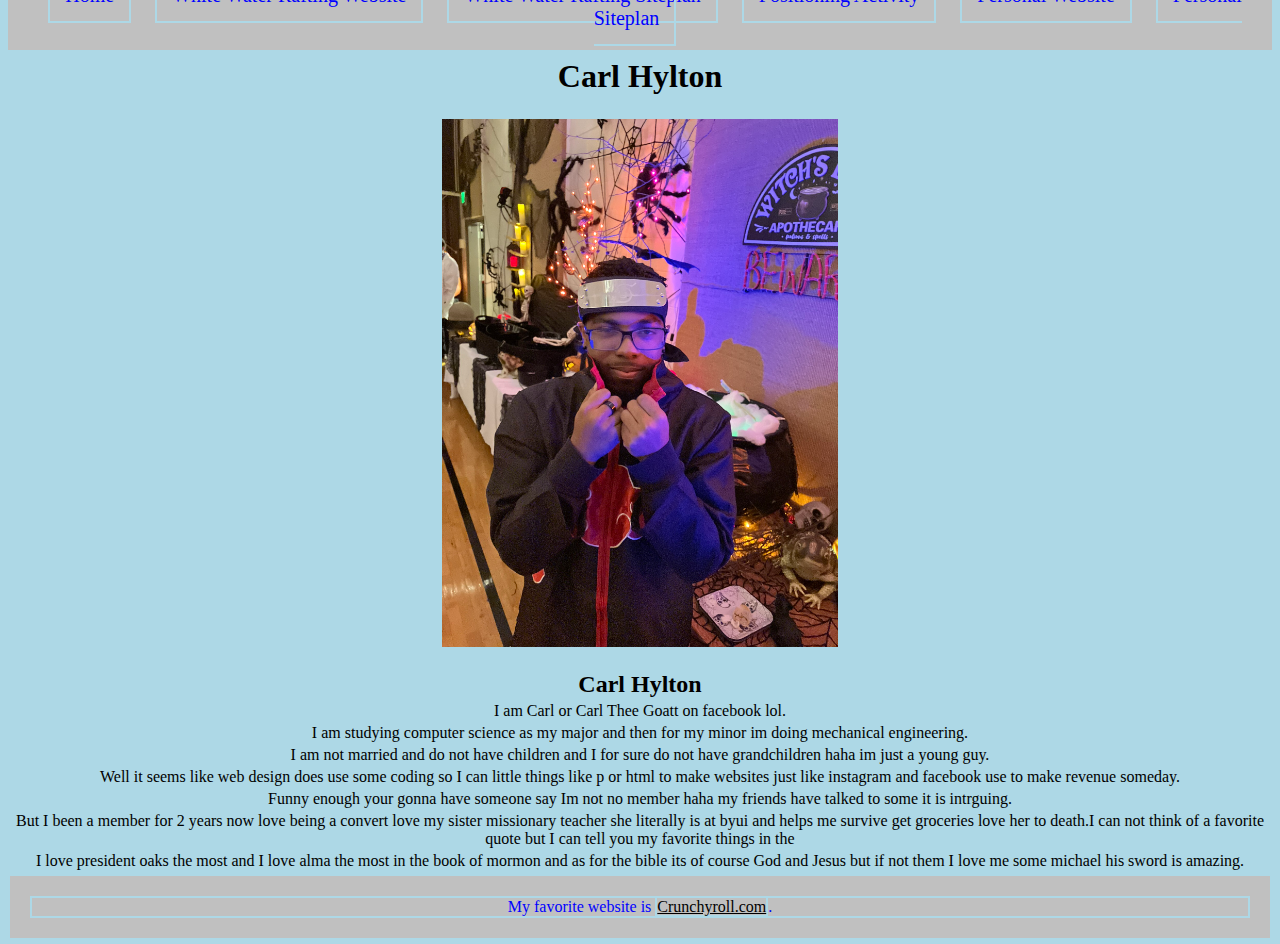
<file: index.html>
<!DOCTYPE html>
<html lang="en">
<head>
    <meta charset="UTF-8">
    <meta name="viewport" content="width=device-width, initial-scale=1.0">
    <title>WDD130 | Home</title>
        <link href="styles.css" rel="stylesheet">
</head>
    <body>
  
     <header id="primary">
        <nav>
            <a href="index.html">Home</a>
            <a href="wwr/index.html">White Water Rafting Website</a>
            <a href="wwr/site-plan-rafting.html">White Water Rafting Siteplan</a>
            <a href="positioning.html">Positioning Activity</a>
            <a href="https://www.google.com">Personal Website</a>
            <a href="#">Personal Siteplan</a>
        </nav>
        </header>
        <main>
            <h1 id="main-topic">Carl Hylton</h1>
        <img src="Itachi.jpg" alt="Image of me">   
            <h2>Carl Hylton</h2>   
         <p> I am Carl or Carl Thee Goatt on facebook lol.</p>
         <p>I am studying computer science as my major and then for my minor im doing mechanical engineering. </P>
        <p>I am not married and do not have children and I for sure do not have grandchildren haha im just a young guy.</p>
        <p>Well it seems like web design does use some coding so I can little things like p or html to make websites just like instagram and facebook use to make revenue someday.</p>
        <p>Funny enough your gonna have someone say Im not no member haha my friends have talked to some it is intrguing.</p>
        <p>But I been a member for 2 years now love being a convert love my sister missionary teacher she literally is at byui and helps me survive get groceries love her to death.I can not think of a favorite quote but I can tell you my favorite things in the 
        <p>I love president oaks the most and I love alma the most in the book of mormon and as for the bible its of course God and Jesus but if not them I love me some michael his sword is amazing.</p>
        <main>
        <footer>
            <p>My favorite website is <a href="https://crunchyroll.com">Crunchyroll.com</a>.</p>
    </body>
</html>
</file>
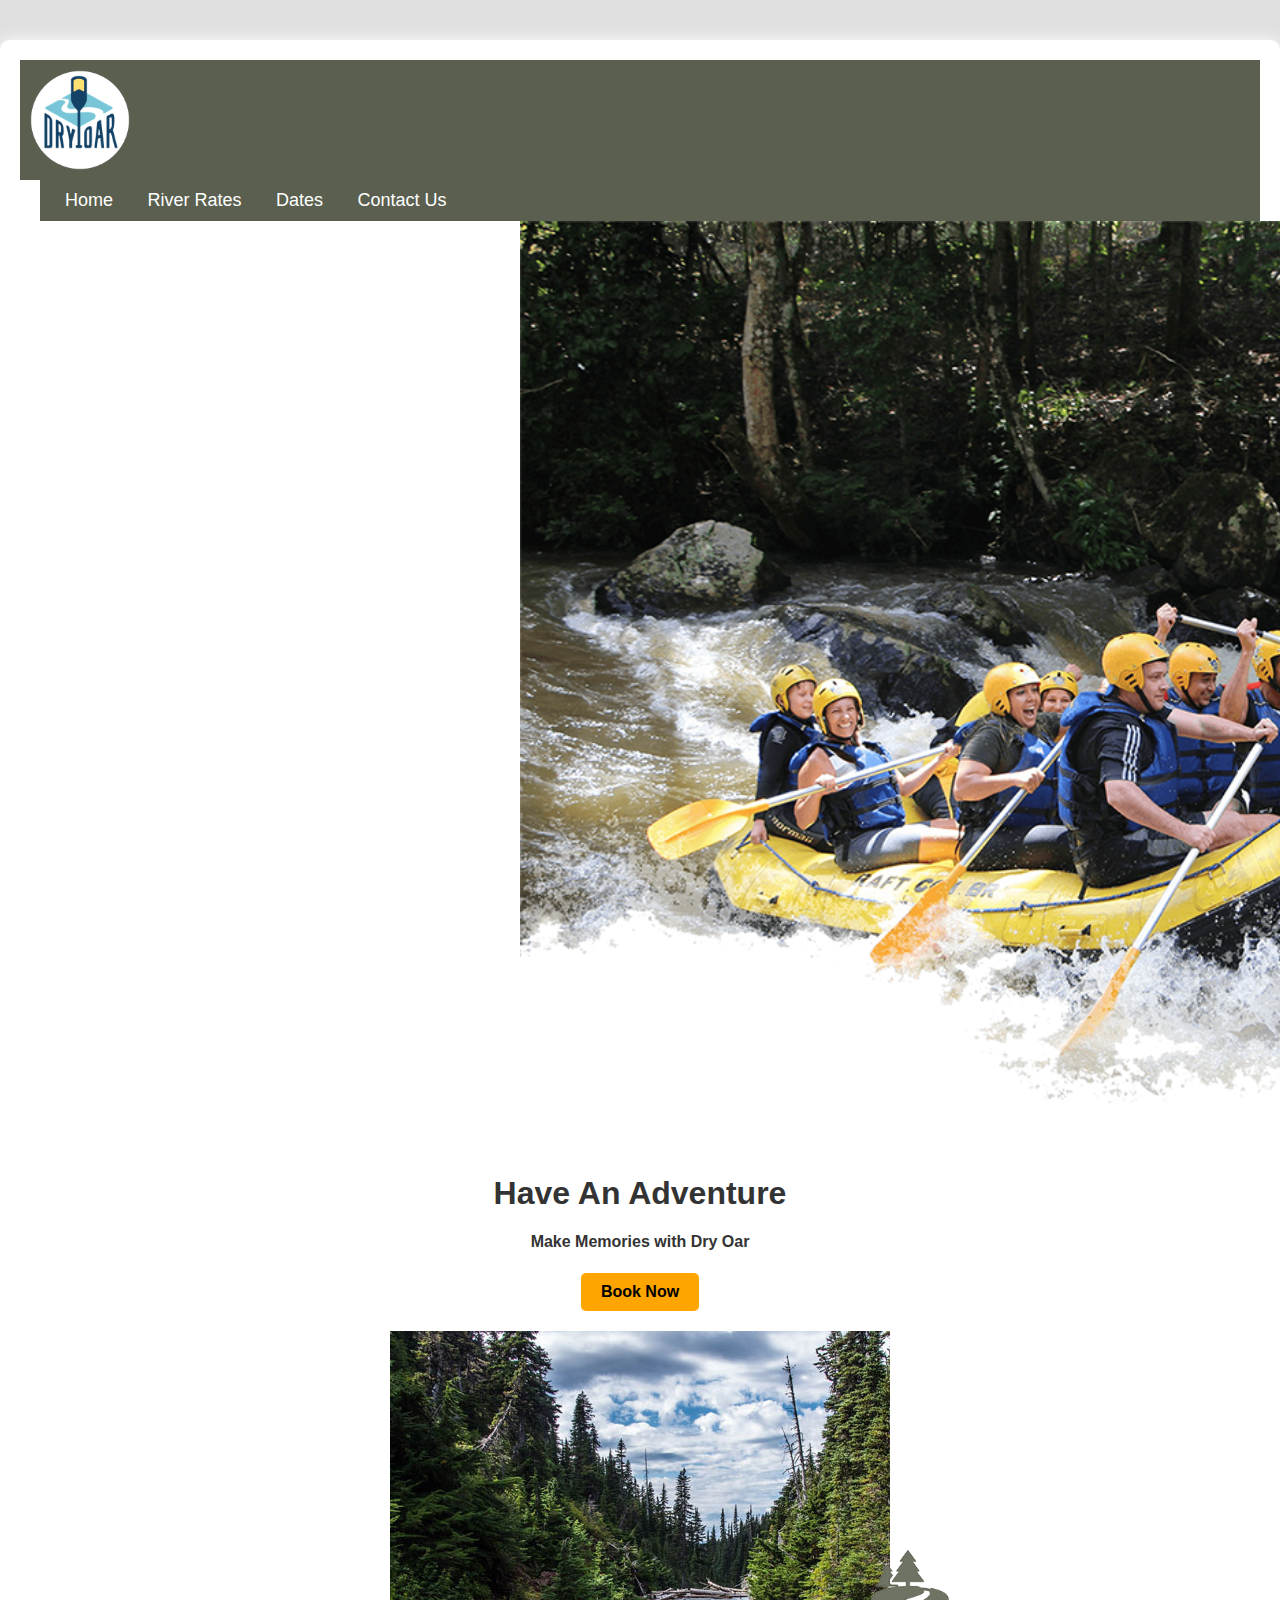
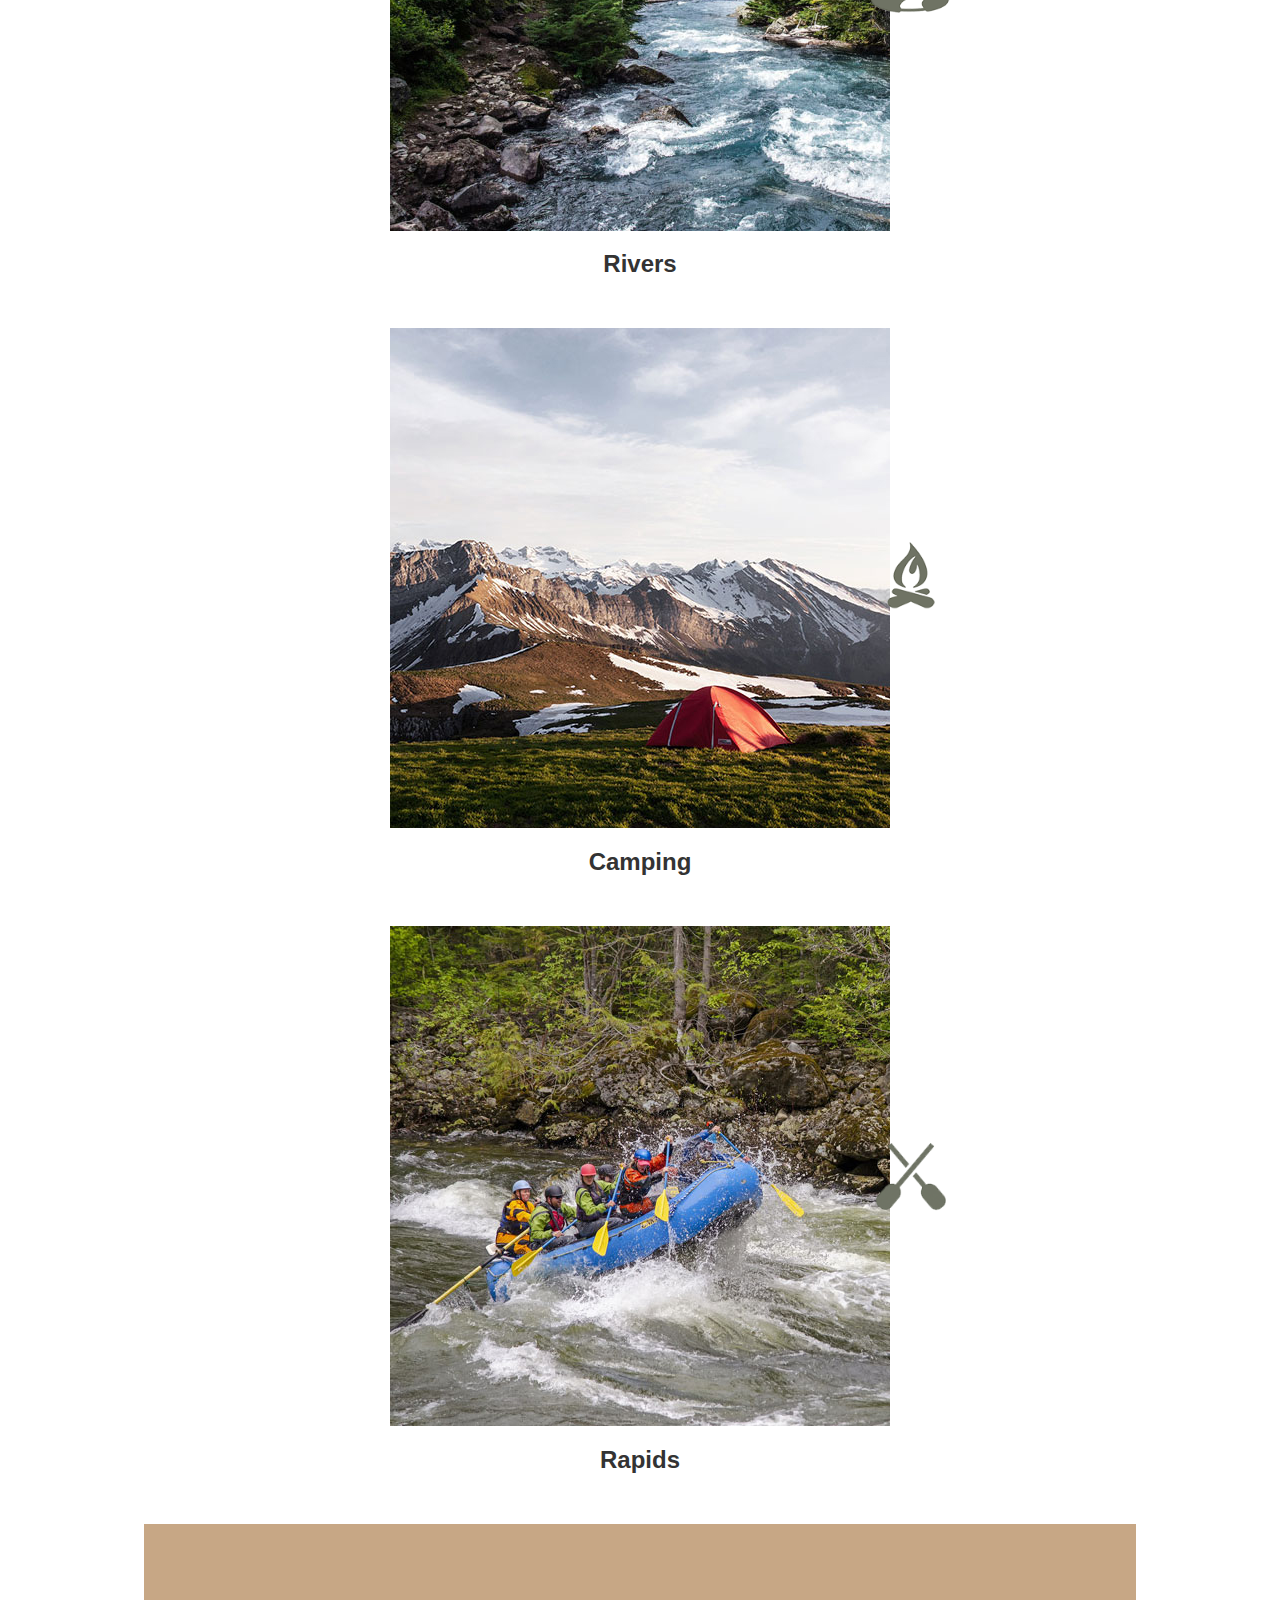
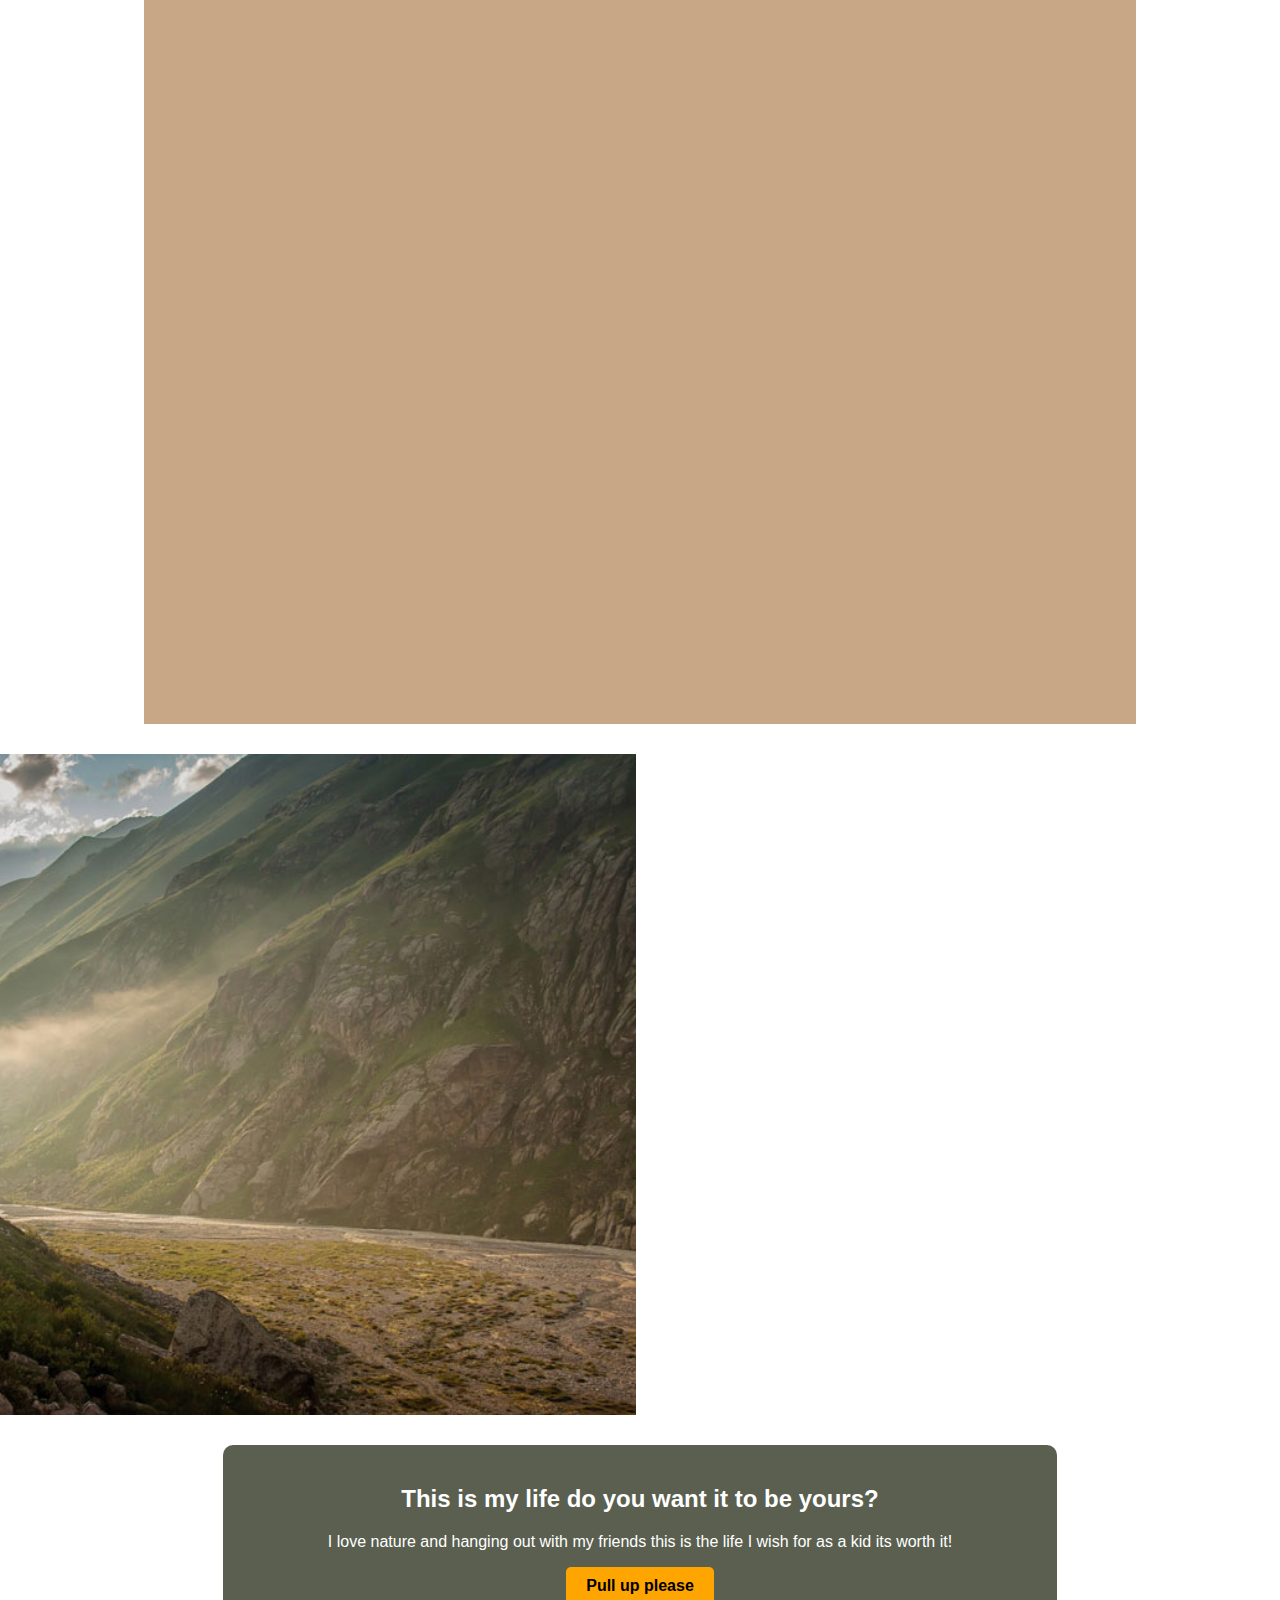
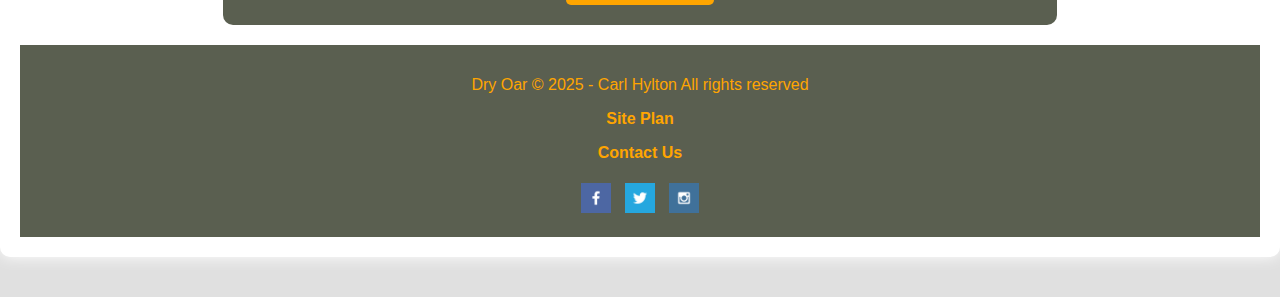
<file: wwr/index.html>
<!DOCTYPE html>
<html lang="en">
<head>
    <meta charset="UTF-8">
    <meta http-equiv="X-UA-Compatible" content="IE=edge">
    <meta name="viewport" content="width=device-width, initial-scale=1.0">
    <title>Whitewater Rafting Vacations | Dry Oar Boating | Home</title>
    <link href="styles.css" rel="stylesheet">

</head>
<body>
     <div id="content">
     </header>
        <a id="logo_link" href="index.html">
            <img class="logo" src="images/logo.png" alt="Dry Oar Logo">
        </a>
        <nav>
            <a href="index.html">Home</a>
            <a href="#">River Rates</a>
            <a href="site-plan-rafting.html">Dates</a>
            <a href="contactus.html">Contact Us</a>
        </nav>
    </header>
    <div id="hero">
        <div id="hero-box">
            <img id="hero-img" src="images/hero.png" alt="People enjoying white water rafting">
            <div id="book-now">
                <h1 class="home-title">Have An Adventure</h1>
                <h4>Make Memories with Dry Oar</h4>
                <div class="button-box">
                    <a class="book" href="contactus.html">Book Now</a>
                </div>
            </div>
            </div>
        </section>
    </div>
    <main class="home-grid">
        <section class="rivers-card">
            <div class="image-container">
                <img class="card-img" src="images/rivers.jpg" alt="river in forest calm water and graceful">
                <img class="icon section-icon" src="images/river_icon.png" alt="river icon">
            </div>
            <h2>Rivers</h2>
        </section>
        
        
        <section class="camping-card">
            <div class="image-container">
                <img class="card-img" src="images/camping.jpg" alt="tent in mountains">
                <img class="icon section-icon" src="images/fire_icon.png" alt="fire icon">
            </div>
            <h2>Camping</h2>
        </section>
    
        <section class="rapids-card">
            <div class="image-container">
                <img class="card-img" src="images/rapids.jpg" alt="rafting boat">
                 <img class="icon section-icon" src="images/oars.png" alt="oars icon">
            </div>
            <h2>Rapids</h2>
        </section>
        <div id="background"></div>
        <img class="mountains" src="images/mountains.jpg" alt="Misty mountains">
        <section class="msg">
            <h2>This is my life do you want it to be yours?</h2>
            <p>I love nature and hanging out with my friends this is the life I wish for as a kid its worth it!</p>
            <a class='join' href="rivers.html">Pull up please</a>
        </section>
    </main>
<footer>
    <p>Dry Oar &copy; 2025 - Carl Hylton All rights reserved</p>
    <p><a href="site-plan-rafting.html">Site Plan</a></p>
    <p><a href="contactus.html">Contact Us</a></p>
    <div class="social">
        <a href="https://facebook.com"target="_blank"> 
            <img src="images/facebook.png" alt="fb icon">
        </a>
        <a href="https://twitter.com"target="_blank">
            <img src="images/twitter.png" alt="twitter icon">
        </a>
        <a href="https://instagram.com"target="_blank">
            <img src="images/instagram.png" alt="instagram icon">
         </a>
        </div>
    </footer>
    </div>
</body>
</html>
</file>
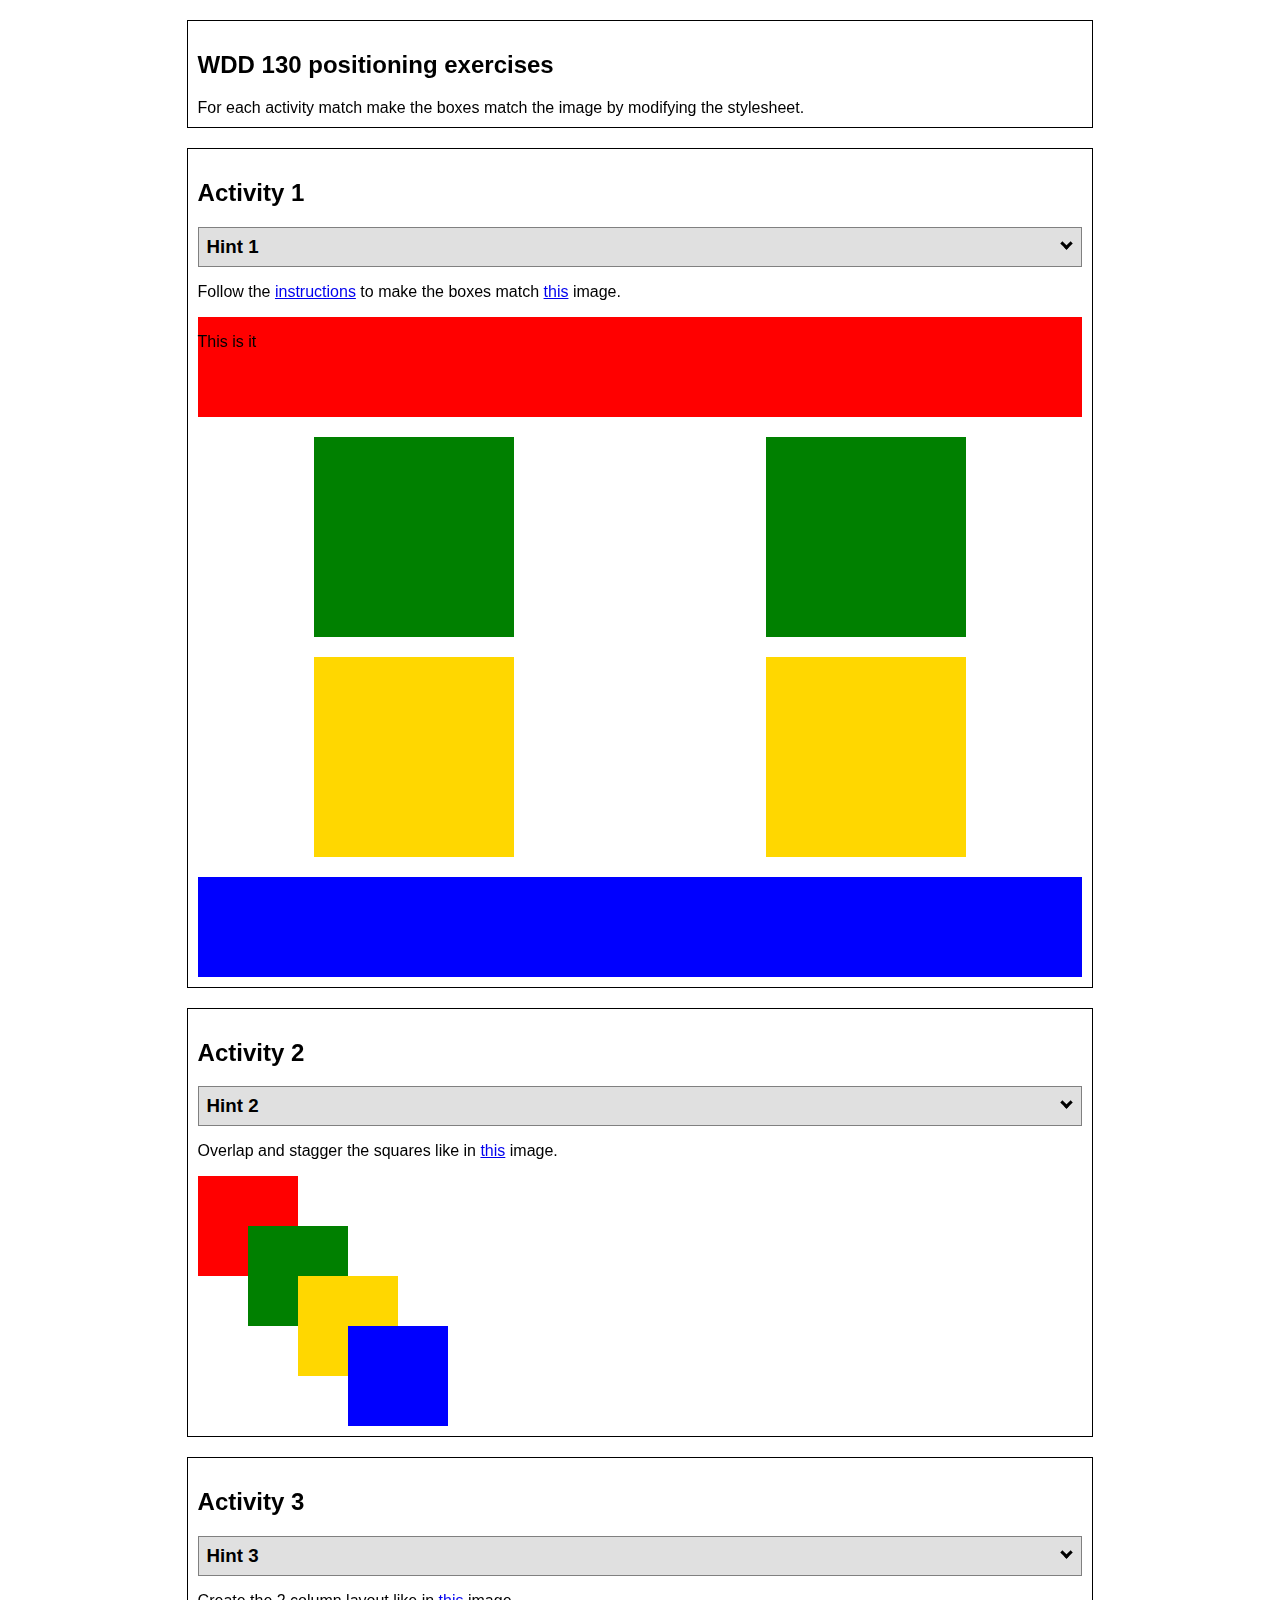
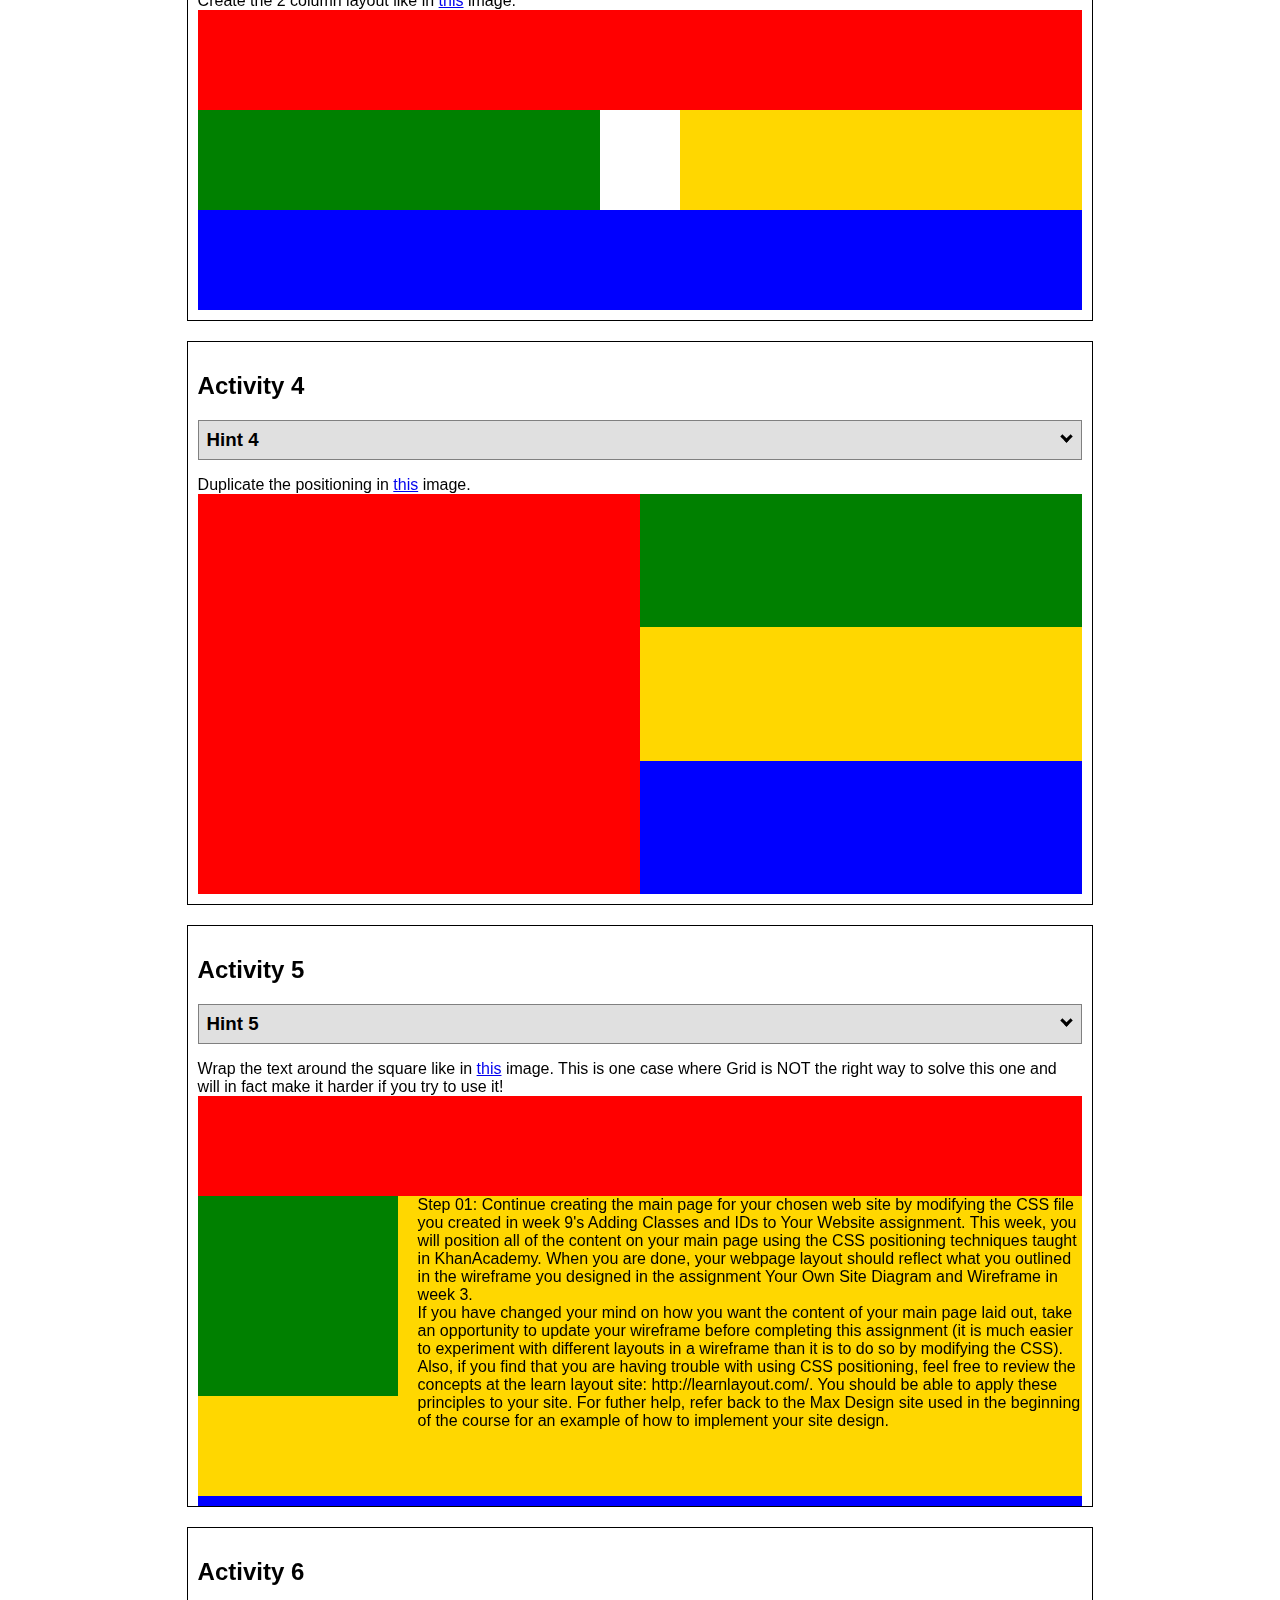
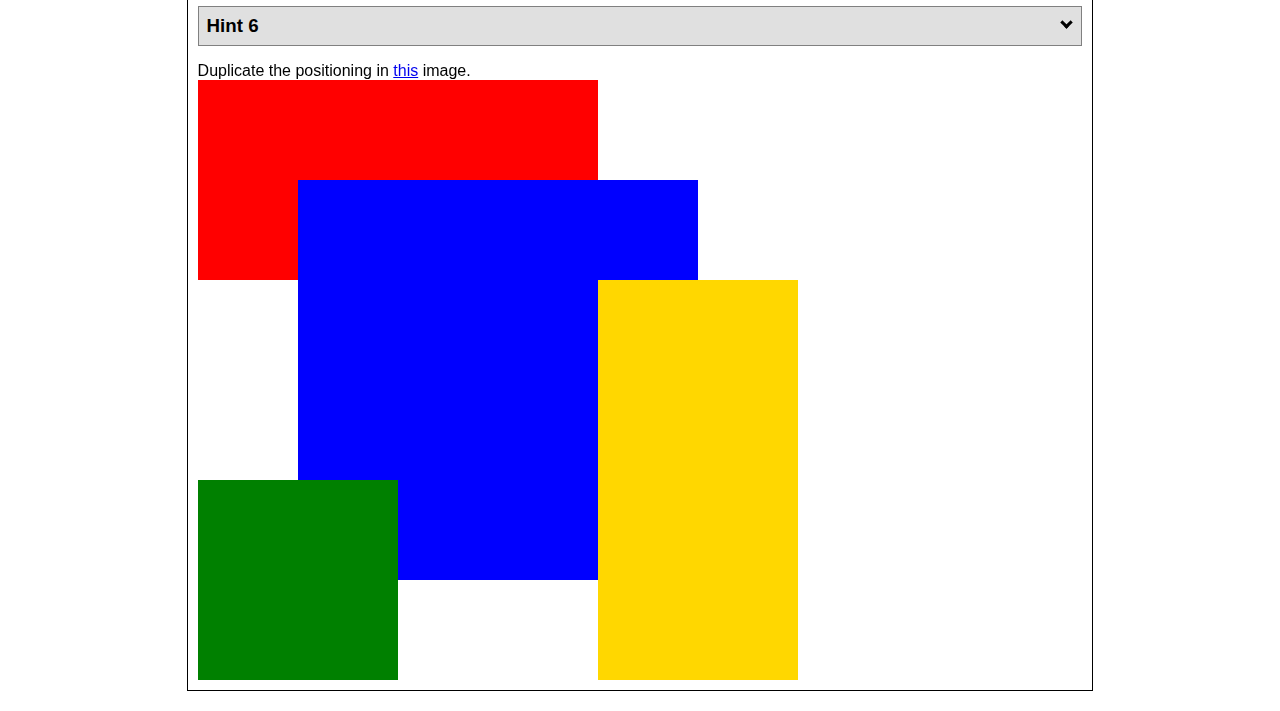
<file: positioning.html>
<!DOCTYPE html>
<html lang="en">
  <head>
    <!-- HTML - Name: positioning.html -->
    <title>Positioning Activity</title>
    <link rel="stylesheet" type="text/css" href="positionstyles.css" />
  </head>
  <body>
    <div class="activity">
      <h2>WDD 130 positioning exercises</h2>
      For each activity match make the boxes match the image by modifying the stylesheet.</div>
    <div class="activity">
      <h2>Activity 1</h2>
      <section class="hint"><input type="checkbox" ><i></i> <h3>Hint 1</h3><div><p>Check out the <a href="https://byui-wdd.github.io/wdd130/activities/w06-css-positioning.html" target="_blank">activity instructions</a> in Ilearn!</p></div></section>
      <p>Follow the <a href="https://byui-wdd.github.io/wdd130/activities/w06-css-positioning.html" target="_blank">instructions</a> to make the boxes match  <a href="https://byui-wdd.github.io/wdd130/images/example1.png" target="_blank">this</a> image.</p>
      <div class="content1" >
        <div class="red1" >
          <p>This is it</p>
        </div>
        <div class="green1" ></div>
        <div class="green1" ></div>
        <div class="yellow1"></div>
        <div class="yellow1"></div>
        <div class="blue1"></div>
      </div>
    </div>
    <div class="activity">
      <h2>Activity 2</h2>
      <section class="hint"><input type="checkbox" > <h3>Hint 2</h3><i></i><div>
      <ul>
      <li>grid-template-columns: 50px 50px 50px 50px 50px </li></ul></div></section>
      <p>Overlap and stagger the squares like in <a href="https://byui-wdd.github.io/wdd130/images/example2.png" target="_blank">this</a> image.</p>
      <div class="content2" >
        <div class="red2" ></div>
        <div class="green2" ></div>
        <div class="yellow2"></div>
        <div class="blue2"></div>
      </div>
    </div>
    <div class="activity">
      <h2>Activity 3</h2>
      <section class="hint"><input type="checkbox" > <h3>Hint 3</h3><i></i><div><p>This one is going to be best solved with CSS Grid. Remember to make the boxes the right width first...then start moving them around. </p><h4>Properties used:</h4><ul><li>display:grid;</li><li>grid-template-columns:</li><li>grid-column-gap:</li>
        <li>grid-column:</li>  </ul></div></section>
      Create the 2 column layout like in <a href="https://byui-wdd.github.io/wdd130/images/example3.png" target="_blank">this</a>  image.
      <div class="content3" >
        <div class="red3" ></div>
        <div class="green3" ></div>
        <div class="yellow3"></div>
        <div class="blue3"></div>
      </div>
    </div>
    <div class="activity">
      <h2>Activity 4</h2>
      <section class="hint"><input type="checkbox" > <h3>Hint 4</h3><i></i><div><p>For the others we have been primarily concerned with width. For this one you will need to adjust height as well. </p><h4>Properties used:</h4><ul><li>display:grid;</li><li>grid-template-columns:</li><li>grid-row:</li></ul></div></section>
      Duplicate the positioning in <a href="https://byui-wdd.github.io/wdd130/images/example4.png" target="_blank">this</a> image. 
      <div class="content4" >
        <div class="red4" ></div>
        <div class="green4" ></div>
        <div class="yellow4"></div>
        <div class="blue4"></div>
      </div>
    </div>

    <div class="activity">
      <h2>Activity 5</h2>
      <section class="hint"><input type="checkbox" > <h3>Hint 5</h3><i></i><div><p>Grid is <strong>not</strong> the right way to do this.  In fact there is only one way to really do that...and that is with float. Remember that we float the thing we want the text to wrap around.  Also remember to start by making all the shapes the right size and shape.</p><h4>Properties used:</h4><ul><li>float: left;</li></ul></div></section>
      Wrap the text around the square like in <a href="https://byui-wdd.github.io/wdd130/images/example5.png" target="_blank">this</a> image. This is one case where Grid is NOT the right way to solve this one and will in fact make it harder if you try to use it!
      <div class="content5" >
        <div class="red5" ></div>
        <div class="green5" ></div>
        <div class="yellow5">Step 01: Continue creating the main page for your chosen web site by modifying the CSS file you created in week 9's Adding Classes and IDs to Your Website assignment. This week, you will position all of the content on your main page using the CSS positioning techniques taught in KhanAcademy. When you are done, your webpage layout should reflect what you outlined in the wireframe you designed in the assignment Your Own Site Diagram and Wireframe in week 3. <br />
          If you have changed your mind on how you want the content of your main page laid out, take an opportunity to update your wireframe before completing this assignment (it is much easier to experiment with different layouts in a wireframe than it is to do so by modifying the CSS). Also, if you find that you are having trouble with using CSS positioning, feel free to review the concepts at the learn layout site: http://learnlayout.com/. You should be able to apply these principles to your site. For futher help, refer back to the Max Design site used in the beginning of the course for an example of how to implement your site design.</div>
        <div class="blue5"></div>
      </div>
    </div>
    <div class="activity">
      <h2>Activity 6</h2>
      <section class="hint"><input type="checkbox" > <h3>Hint 6</h3><i></i><div><p>This one is all about visualizing the grid behind the layout. If you are having a hard time doing that first: all the sizes are even multiples of 100, and second here is another example with the lines drawn: <a href="https://byui-wdd.github.io/wdd130/images/example6-hint.png" target="_blank">example 6 with lines</a>. For this one you will find it easiest if you use px for the column width. You can also use <kbd>z-index</kbd> to control the element layering.    </p><h4>Properties used:</h4><ul><li>display:grid;</li><li>grid-template-columns:</li><li>grid-column:</li><li>grid-row:</li><li><a href="https://www.w3schools.com/cssref/pr_pos_z-index.asp" target="_blank">z-index:</a></li></ul></div></section>
      Duplicate the positioning in <a href="https://byui-wdd.github.io/wdd130/images/example6.png" target="_blank">this</a> image.
      <div class="content6" >
        <div class="red6" ></div>
        <div class="green6" ></div>
        <div class="yellow6"></div>
        <div class="blue6"></div>
      </div>
    </div>
  </body>
</html>
</file>
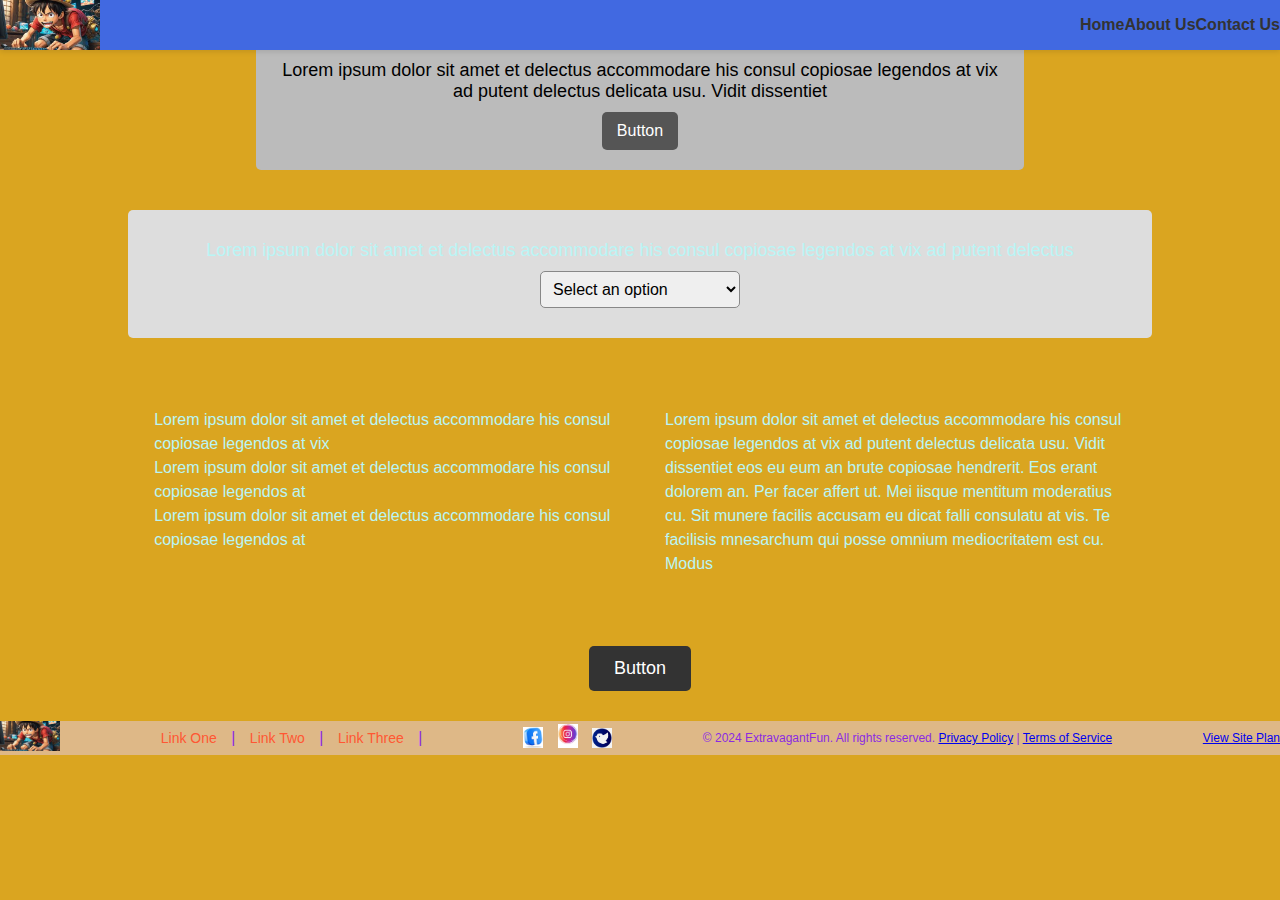
<file: personalsite/page3.html>
<!DOCTYPE html>
<html lang="en-us">

<head>
    <meta charset="utf-8">
    <meta name="viewport" content="width=device-width, initial-scale=1.0">
    <title>ExtravagantFun - Contact Us</title>
    <link rel="stylesheet" href="styles/styles.css"> 
</head>

<body class="page3">

    <header>
        <img src="images/Luffyfun.jpeg" alt="ExtravagantFun Logo" width="100">
        <nav>
            <ul>
                <li><a href="index.html">Home</a></li>
                <li><a href="page2.html">About Us</a></li>
                <li><a href="page3.html">Contact Us</a></li>
            </ul>
        </nav>
    </header>

    <main>

       
        <section class="contact-box">
            <p>Lorem ipsum dolor sit amet et delectus accommodare his consul copiosae legendos at vix ad putent delectus delicata usu. Vidit dissentiet</p>
            <button>Button</button>
        </section>

  
        <section class="form-section">
            <p>Lorem ipsum dolor sit amet et delectus accommodare his consul copiosae legendos at vix ad putent delectus</p>
            <select>
                <option>Select an option</option>
                <option>Option 1</option>
                <option>Option 2</option>
                <option>Option 3</option>
            </select>
        </section>

      
        <section class="text-columns">
            <div class="column">
                <p>Lorem ipsum dolor sit amet et delectus accommodare his consul copiosae legendos at vix</p>
                <p>Lorem ipsum dolor sit amet et delectus accommodare his consul copiosae legendos at</p>
                <p>Lorem ipsum dolor sit amet et delectus accommodare his consul copiosae legendos at</p>
            </div>
            <div class="column">
                <p>Lorem ipsum dolor sit amet et delectus accommodare his consul copiosae legendos at vix ad putent delectus delicata usu. Vidit dissentiet eos eu eum an brute copiosae hendrerit. Eos erant dolorem an. Per facer affert ut. Mei iisque mentitum moderatius cu. Sit munere facilis accusam eu dicat falli consulatu at vis. Te facilisis mnesarchum qui posse omnium mediocritatem est cu. Modus</p>
            </div>
        </section>

   
        <section class="bottom-button">
            <button>Button</button>
        </section>

    </main>

    <footer>
        <div class="footer-left">
            <img src="images/Luffyfun.jpeg" alt="ExtravagantFun Logo" width="80">
        </div>
        <div class="footer-center">
            <a href="#">Link One</a> | 
            <a href="#">Link Two</a> | 
            <a href="#">Link Three</a> | 
        </div>
        <div class="footer-right">
            <a href="https://facebook.com"><img src="images/Facebook.png" alt="Facebook" width="20"></a>
            <a href="https://instagram.com"><img src="images/Instagram.png" alt="Instagram" width="20"></a>
            <a href="https://twitter.com"><img src="images/Twitter.png .jpeg" alt="Twitter" width="20"></a>
        </div>
        <p>© 2024 ExtravagantFun. All rights reserved. <a href="#">Privacy Policy</a> | <a href="#">Terms of Service</a></p>
        <p><a href="site-plan.html">View Site Plan</a></p
</file>
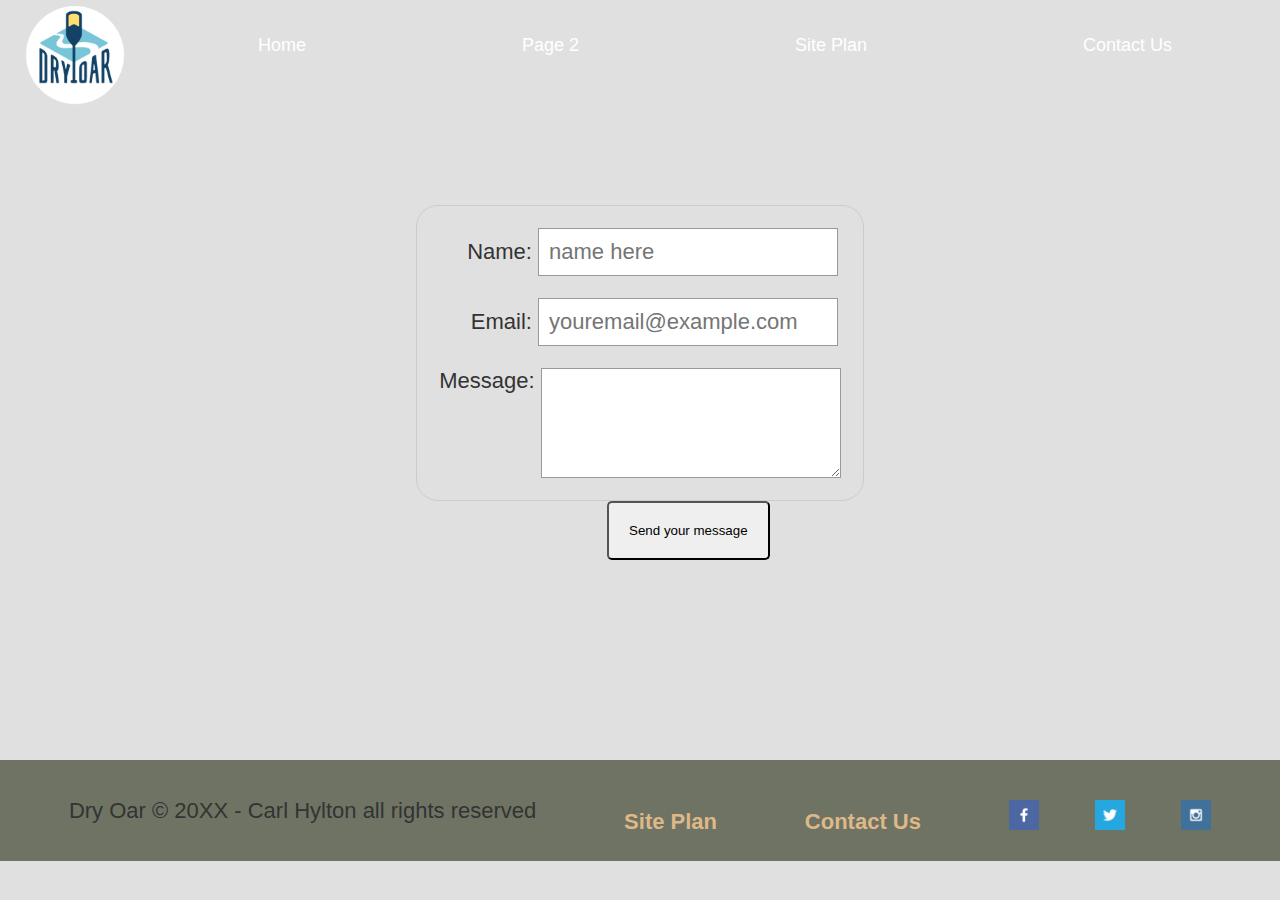
<file: wwr/contactus.html>
<!DOCTYPE html>
<html lang="en">
  <head>
    <meta charset="UTF-8" />
    <meta http-equiv="X-UA-Compatible" content="IE=edge" />
    <meta name="viewport" content="width=device-width, initial-scale=1.0" />
    <title>Whitewater Rafting Vacations | Dry Oar Boating | Home</title>
    <link rel="stylesheet" href="styles/styles.css" />
  </head>

  <body>
    <header>
      <a id="logo_link" href="index.html">
        <img class="logo" src="images/logo.png" alt="Dry Oar Logo" />
      </a>
      <nav>
        <a href="index.html">Home</a>
        <a href="page2.html">Page 2</a>
        <a href="site-plan-rafting.html">Site Plan</a>
        <a href="contactus.html">Contact Us</a>
      </nav>
    </header>
    <main>
    <form action="#" method="post">
            <p>
              <label for="name">Name:</label>
              <input type="text" id="name" name="user_name" placeholder="name here"/>
            </p>
            <p>
              <label for="mail">Email:</label>
              <input type="email" id="mail" name="user_email"  placeholder= "youremail@example.com" />
            </p>
            <p>
              <label for="msg">Message:</label>
              <textarea id="msg" name="user_message"></textarea>
            </p>
          </form>
          <p class="button">
            <button type="submit">Send your message</button>
          </p>
          
    <main>
    <footer>
      <p>Dry Oar © 20XX - Carl Hylton all rights reserved</p>
      <p><a href="site-plan-rafting.html">Site Plan</a></p>
      <p><a href="contactus.html">Contact Us</a></p>
      <div class="social">
        <a href="https://facebook.com" target="_blank">
          <img src="images/facebook.png" alt="fb icon" />
        </a>
        <a href="https://twitter.com" target="_blank">
          <img src="images/twitter.png" alt="twitter icon" />
        </a>
        <a href="https://instagram.com" target="_blank">
          <img src="images/instagram.png" alt="instagram icon" />
        </a>
      </div>
    </footer>
  </body>
</html>

<body class="contactus">
</file>
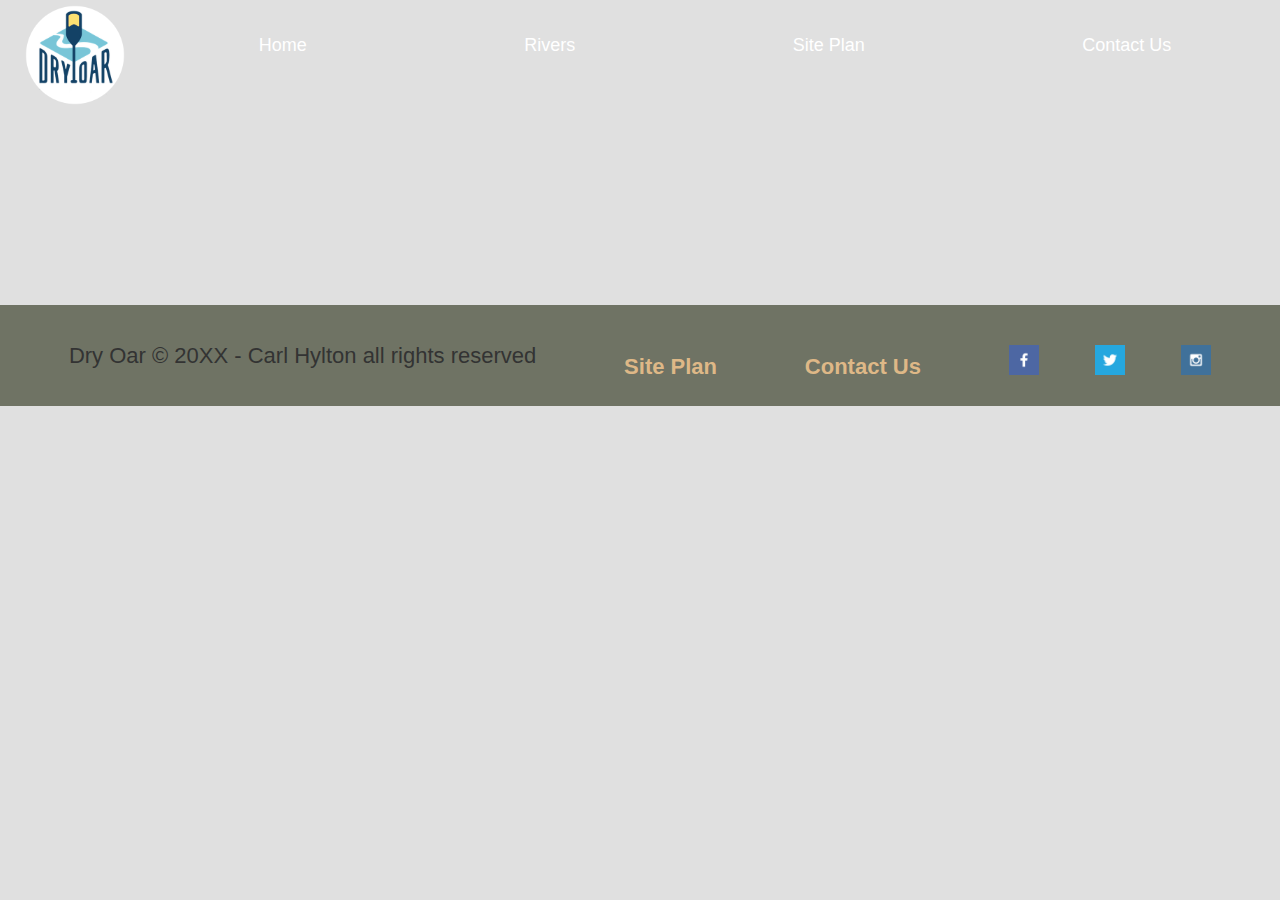
<file: wwr/page2.html>
<!DOCTYPE html>
<html lang="en">
  <head>
    <meta charset="UTF-8" />
    <meta http-equiv="X-UA-Compatible" content="IE=edge" />
    <meta name="viewport" content="width=device-width, initial-scale=1.0" />
    <title>Whitewater Rafting Vacations | Dry Oar Boating | Home</title>
    <link rel="stylesheet" href="styles/styles.css" />
  </head>

  <body>
    <header>
      <a id="logo_link" href="index.html">
        <img class="logo" src="images/logo.png" alt="Dry Oar Logo" />
      </a>
      <nav>
        <a href="index.html">Home</a>
        <a href="page2.html">Rivers</a>
        <a href="site-plan-rafting.html">Site Plan</a>
        <a href="contactus.html">Contact Us</a>
      </nav>
    </header>

    <footer>
        <p>Dry Oar © 20XX - Carl Hylton all rights reserved</p>
        <p><a href="site-plan-rafting.html">Site Plan</a></p>
        <p><a href="contactus.html">Contact Us</a></p>
        <div class="social">
          <a href="https://facebook.com" target="_blank">
            <img src="images/facebook.png" alt="fb icon" />
          </a>
          <a href="https://twitter.com" target="_blank">
            <img src="images/twitter.png" alt="twitter icon" />
          </a>
          <a href="https://instagram.com" target="_blank">
            <img src="images/instagram.png" alt="instagram icon" />
          </a>
        </div>
      </footer>
    </body>
  </html>
</file>
<file: styles.css>
* {
        border: 2px solid lightblue;
   margin: 0;
     padding: 0;
      box-sizing: border-box;
 }
      body {
        background-color: lightblue;
        font-family: Georgia, 'Times New Roman', Times, serif;
 
        display: flex;
        flex-direction: column;
        justify-content: center;
        align-items: center;
        height: 100vh;
        text-align: center;
}

nav, footer {
       background-color : silver;
        padding: 20px; 
        color : blue;
        text-align: center;
        width: 100%;
}
nav a {
        padding : 15px;
        font-size: 20px;
        text-decoration: none;
        color: blue;
        margin: 10px;
}
       nav a:hover {
        background-color: blue;
        color : green;
}
 h1 {
        text-align: center;
      }     
img {
         width: 400px;
      display : block;
        margin: 20px auto;
}
 main-topic {
    color: blue;
    text-align : center;
 }
footer a {
        color: black;
}
</file>
<file: wwr/styles.css>
body {
    font-family: Arial, sans-serif;
    background-color: #e0e0e0; 
    color: #333;
    margin: 0;
    padding: 0;
}


#content {
    max-width: 1600px;
    margin: 40px auto; 
    background-color: white; 
    padding: 20px;
    box-shadow: 0px 0px 15px white; 
    border-radius: 10px; 
}



header {
    background-color: #5a5f50;
    display: flex;
    align-items: center;
    justify-content: flex-start;
    padding: 10px 20px;
    width: 60%;
    margin: 0 auto;
    border-radius: 6px;
}

#header-container {
    display: flex;
    align-items: center;
    width: 100%;
}

#logo_link {
    background-color: #5a5f50;
    padding: 10px;
    display: flex;
    align-items: center;
}

.logo {
    display: block;
    width: 100px;
    height: auto;
}

nav {
    margin-left: 20px; 
    background-color: #5a5f50;
    text-align: left;
    padding: 10px;
}

nav a {
    color: white;
    text-decoration: none;
    font-size: 18px;
    margin: 0 15px;
}

nav a:hover {
    text-decoration: underline;
}


#hero {
    position: relative;
    text-align: center;
}

#hero-box {
    width: 100%;
    height: auto;
}

#hero-img {
    width: 2000%;
    max-width: 1400px;
    height: auto;
    display: block;
    margin-left: 500px; 
}


#hero-msg {
    text-align: center;
    margin-top: 20px;
}

.book {
    background-color: #FFA500;
    color: black;
    text-decoration: none;
    padding: 10px 20px;
    border-radius: 5px;
    display: inline-block;
    font-weight: bold;
}

.book:hover {
    background-color: #FF8C00;
    color: black;
}


.home-grid {
    display: flex;
    flex-direction: column;
    align-items: center;
    gap: 30px;
    margin: 20px auto;
    width: 80%;
}

.rivers-card, .camping-card, .rapids-card {
    text-align: center;
    position: relative;
    max-width: 600px;
    margin: auto;
}


.image-container {
    position: relative;
    display: flex;
    align-items: center;
    justify-content: center;
}

.icon {
    position: absolute;
    right: -60px; 
    top: 50%;
    transform: translateY(-50%);
    width: 80px; 
}


#background {
    height: 800px;
    background-color: #c7a785;
    width: 100%;
}


.msg {
    text-align: center;
    background-color: #5a5f50;
    color: white;
    padding: 20px;
    width: 80%;
    margin: 0 auto;
    border-radius: 10px;
}

.msg h2, .msg p {
    color: white;
}


.join {
    background-color: #FFA500;
    color: black;
    text-decoration: none;
    padding: 10px 20px;
    border-radius: 5px;
    display: inline-block;
    font-weight: bold;
}

.join:hover {
    background-color: #FF8C00;
}


footer {
    background-color: #5a5f50;
    color: orange;
    text-align: center;
    padding: 15px;
    margin-top: 0;
}

footer a {
    color: #FFA500;
    text-decoration: none;
    font-weight: bold;
}

footer a:hover {
    text-decoration: underline;
    color: #FF8C00;
}

.social {
    margin-top: 10px;
}

.social img {
    width: 30px;
    margin: 5px;
}

.mountains {
    width: 100%;
    max-width: 1000px;
    height: auto;
    display: block;
    position: relative;
    left: -500px; 
}
</file>
<file: positionstyles.css>
/* CSS - Name: "positionstyles.css" */
/* Activity 1 styles */
.content1 {
  /* This is the parent of the activity 1 boxes. */
  display: grid;
  grid-template-columns : 1fr 1fr;
  
  justify-items: center; 
  align-items: center;
  gap: 20px;
  
}
.red1 { 
  width: 100%; 
  height: 100px; 
  background-color: red; 
  grid-column: 1/3;
} 
.green1 {
  width: 200px; 
  height: 200px; 
  background-color: green; 

} 
.yellow1 {
  width: 200px; 
  height: 200px; 
  background-color: gold; 
} 
.blue1 {
  width: 100%; 
  height: 100px; 
  background-color: blue; 
  grid-column : 1/3;
} 
/* Activity 2 styles */ 
.content2 {
  /* This is the parent of the activity 2 boxes. */
  display : grid;
  grid-template-columns: repeat(5, 50px);
}
.red2 {
  width: 100px; 
  height: 100px; 
  background-color: red; 
  grid-column: 1/3;
  grid-row: 1/3;
} 
.green2 { 
  width: 100px; 
  height: 100px; 
  background-color: green; 
  grid-column : 2/4;
  grid-row: 2/4;
} 
.yellow2 {
  width: 100px; 
  height: 100px; 
  background-color: gold; 
  grid-column: 3/5; 
  grid-row: 3/5; 
} 
.blue2 {
  width: 100px; 
  height: 100px; 
  background-color: blue; 
  grid-column: 4/6;
  grid-row: 4/6; 
} 
/* Activity 3 styles */ 
.content3 {
  /* This is the parent of the activity 3 boxes. */
  display: grid;
  grid-template-columns: 1fr 1fr;
  column-gap: 80px; 

}
.red3 {
  width: 100%; 
  height: 100px; 
  background-color: red; 
  grid-column: 1/3;
} 
.green3 {
  width: 100%; 
  height: 100px; 
  background-color: green;
} 
.yellow3 {
  width: 100%; 
  height: 100px; 
  background-color: gold; 
} 
.blue3 {
  width: 100%;
  height: 100px; 
  background-color: blue; 
  grid-column: 1/3;
} 


/* Activity 4 styles */ 
.content4 {
  /* This is the parent of the activity 4 boxes. */
  height: 400px;
  display : grid; 
  grid-template-columns: 1fr 1fr;
}
.red4 {
  width: 100%; 
  height: 100%; 
  background-color: red; 
  grid-row : 1/4;
  grid-column : 1/2;
}
.green4 {
  width: 100%; 
  height: 100%; 
  background-color: green; 

} 
.yellow4 {
  width: 100%; 
  height: 100%; 
  background-color: gold; } 
.blue4 {
  width: 100%; 
  height: 100%; 
  background-color: blue; 
}

/* Activity 5 styles */ 
.content5 {
  /* This is the parent of the activity 5 boxes. */
  height: 400px;
}
.red5 { 
  width: 100%; 
  height: 100px; 
  background-color: red; 
} 
.green5 { 
  width: 200px; 
  height: 200px; 
  background-color: green; 
  float : left;
  margin : 0 20px 20px 0;
} 
.yellow5 {
  width: 100%; 
  height: 300px; 
  background-color: gold; 

} 
.blue5 {
  width: 100%; 
  height: 100px; 
  background-color: blue; 
} 
/* Activity 6 styles */ 
.content6 {
  /* This is the parent of the activity 6 boxes. */

     display: grid;
grid-template-columns: repeat(6, 100px); 
}
.red6 {
  width: 400px; 
  height: 200px; 
  background-color: red; 
  grid-column: 1/5;
  grid-row: 1/3;
  z-index: -1;
} 
.green6 {
  width: 200px; 
  height: 200px; 
  background-color: green; 
  grid-column: 1/3;
  grid-row: 5/7;
} 
.yellow6 {
  width: 200px; 
  height: 400px; 
  background-color: gold; 
  grid-column: 5/7;
  grid-row: 3/7;
} 
.blue6 {
  width: 400px; 
  height: 400px; 
  background-color: blue;
  grid-column: 2/6;
  grid-row: 2/6;
  z-index: -1;
} 


/* Do not make any changes below here */
.activity {
  width: 70%; 
  margin: 20px auto; 
  font-family: Arial, sans-serif; 
  border: 1px solid black; 
  padding: 10px; 
  clear:both; 
  overflow: auto;
} 

.hint {
  border: 1px solid grey;
  background: #e0e0e0;
  padding: .5em;
  position: relative;
  margin: 1em 0;
}
.hint h3 {
  margin: 0;
}
.hint:hover {
  background: #d0d0d0;
}
.hint > div {
  display: none;
}

.hint input[type=checkbox] {
  position: absolute;
  width: 100%;
  height: 100%;
  opacity: 0;
  z-index: 1;
  cursor: pointer;
}

.hint input[type=checkbox]:checked ~ div {
  display: block;
}

.hint i {
  position: absolute;
  transform: translate(-6px, 0);
  margin-top: 16px;
  right: 10px;
  top: -3px;
}
.hint i:before, .hint i:after {
  content: "";
  position: absolute;
  background-color: black;
  width: 3px;
  height: 9px;
}
.hint i:before {
  transform: translate(2px, 0) rotate(45deg);
}
.hint i:after {
  transform: translate(-2px, 0) rotate(-45deg);
}

.hint input[type=checkbox]:checked ~ i:before {
  transform: translate(-2px, 0) rotate(45deg);
}
.hint input[type=checkbox]:checked ~ i:after {
  transform: translate(2px, 0) rotate(-45deg);
}
.hint a {
  position: relative;
  z-index: 1;
}
/* Activity 7 styles */
.content7 {
/* This is the parent of the activity 6 boxes. */
display: grid;
grid-template-columns: 1fr 2fr 1fr;
}
.title {
width: 100%;
text-align: center;
grid-column: 1/4;
grid-row: 1/2;
}
.image {
width: 100%;
grid-column: 2/4;
grid-row: 3/5;
}
.background{
width: 100%;
height: 300px;
background-color: #2596be;
grid-column: 1/3;
grid-row: 2/4;
 z-index: -1;

}
.para {
padding: 20px;
width: 90%;
margin: 0 auto;
grid-column: 1/4;
grid-row: 5/6;
}
</file>
<file: personalsite/styles/styles.css>
* {
  margin: 0;
  padding: 0;
  box-sizing: border-box;
  font-family: Arial, sans-serif;
}
body {
  margin: 0;
  padding: 0;
  background-color: goldenrod;
  color: rgb(185, 245, 245);
  text-align: center;
}

header {
  position: absolute; /* Pins it to the top of the page */
  top: 0;
  left: 0;
  right: 0;
  margin: 0;
  padding: 0 50px 15px 50px;
  background-color: royalblue;
  display: flex;
  justify-content: space-between;
  align-items: center;
  box-shadow: 0 2px 5px rgba(0, 0, 0, 0.1);
  z-index: 999; /* ensures it stays on top of everything */
}


nav ul {
  list-style: none;
  display: flex;
}

nav ul li {
  margin: 0 20px;
}

nav ul li a {
  text-decoration: none;
  color: #333;
  font-weight: bold;
}

nav ul li a:hover {
  color: #ff5733;
}

.hero {
  background-color: #e0e0e0;
  padding: 40px;
}

.hero img {
  width: 80%;
  max-width: 600px;
  border-radius: 10px;
}
/* Center the hero image */
.hero {
    display: flex;
    justify-content: center;
    align-items: center;
    margin: 50px 0;
  }
  
  .logo-title {
    display: flex;
    align-items: center;
    gap: 15px;
  }
  
  .logo-title img {
    width: 150px;
    height: auto;
  }
  
  .logo-title h1 {
    color: white;
    font-size: 32px;
    margin: 0;
  }
  
  /* Flip card container */
  .flip-card {
    background-color: transparent;
    width: 80%;
    max-width: 600px;
    height: 400px;
    margin: 0 auto; /* center horizontally */
    perspective: 1000px;
    margin-top: 100px;
  }
  
  /* Flip card inner container */
  .flip-card-inner {
    position: relative;
    width: 100%;
    height: 100%;
    text-align: center;
    transition: transform 0.6s;
    transform-style: preserve-3d;
  }
  
  /* Flip effect on hover */
  .flip-card:hover .flip-card-inner {
    transform: rotateY(180deg);
  }
  
  /* Front and back card styling */
  .flip-card-front, .flip-card-back {
    position: absolute;
    width: 100%;
    height: 100%;
    backface-visibility: hidden;
    border-radius: 10px;
    color: blue;
  }
  
  /* Back side rotated */
  .flip-card-back {
    transform: rotateY(180deg);
    background-color: burlywood;
    display: flex;
    justify-content: center;
    align-items: center;
    flex-direction: column;
  }
  
  
.content {
  display: flex;
  justify-content: space-between;
  padding: 40px 10%;
  text-align: left;
}

.left {
  width: 60%;
}

.right {
  width: 35%;
  margin-left: 40px;
}

.bottom-right {
  margin-left: 40px;
}


.right img {
  width: 100%;
  max-width: 200px;
  border-radius: 5px;
}

button {
  display: inline-block;
  margin-top: 15px;
  padding: 10px 20px;
  background-color: #ff5733;
  color: white;
  border: none;
  border-radius: 5px;
  cursor: pointer;
  font-size: 16px;
}

button:hover {
  background-color: #e04e2a;
}
button {
  display: inline-block;
  margin-top: 15px;
  margin-left: 0; /* NEW: push it to the far left */
  padding: 10px 20px;
  background-color: #ff5733;
  color: white;
  border: none;
  border-radius: 5px;
  cursor: pointer;
  font-size: 16px;
}



.bottom-left img {
  width: 300px;
  border-radius: 5px;
}

footer {
  background-color: burlywood;
  color: blueviolet;
  padding: 20px 10%;
  display: flex;
  justify-content: space-between;
  align-items: center;
  flex-wrap: wrap;
}

.footer-left img {
  width: 60px;
}

.footer-center a {
  color: #ff5733; /* strong contrast and fits your palette */
  text-decoration: none;
  margin: 0 10px;
  font-size: 14px;
}

.footer-center a:visited {
  color: #ff5733; /* prevents default purple */
}

.logo-title-footer {
  display: flex;
  align-items: center;
  gap: 10px;
}

.logo-title-footer img {
  width: 100px;
  height: auto;
}

.logo-title-footer h2 {
  color: blueviolet;
  font-size: 20px;
  margin: 0;
}

.bottom-left img {
  width: 300px;
  height: auto; /* Maintain aspect ratio */
  border-radius: 5px;
  margin-top: 20px;
  transition: transform 0.5s;
}

.bottom-left img:hover {
  transform: scale(1.1) rotate3d(1, 1, 1, 20deg);
}


.footer-center a:hover {
  color: blueviolet; /* playful and stylish contrast */
}

.footer-right img {
  width: 20px;
  margin-left: 10px;
}

footer p {
  margin-top: 10px;
  font-size: 12px;
}
.page2 * {
  margin: 0;
  padding: 0;
  box-sizing: border-box;
  font-family: Arial, sans-serif;
}

.page2 body {
  background-color: red; /* Light gray background */
  color: pink; /* Dark gray text */
  text-align: center;
}

.page2 .hero {
  display: flex;
  align-items: center;
  justify-content: center;
  padding: 40px;
  background-color: #6ed3cf; /* Teal background */
  color: black; /* White text */
}

.page2 .hero-content {
  text-align: left;
  max-width: 600px;
}

.page2 .hero-content img {
  width: 200px;
  border-radius: 10px;
  margin-right: 20px;
}

.page2 .hero-content p {
  font-size: 18px;
  margin: 10px 0;
}

.page2 .sub-nav {
  background-color: #9068be; /* Purple background */
  padding: 15px;
  text-align: center;
}

.page2 .sub-nav ul {
  list-style: none;
  display: flex;
  justify-content: center;
  gap: 20px;
}

.page2 .sub-nav li {
  font-size: 16px;
  font-weight: bold;
  padding: 10px;
  background-color: #8e44ad; /* Darker purple */
  color: red; /* White text */
  border-radius: 5px;
}

.page2 .testimonials {
  display: flex;
  justify-content: space-around;
  padding: 40px 10%;
}

.page2 .testimonial {
  background-color: palevioletred; /* Gainsboro gray */
  padding: 20px;
  border-radius: 10px;
  width: 30%;
  box-shadow: 0 2px 5px rgba(0, 0, 0, 0.1);
}

.page2 .grid-content {
  display: grid;
  grid-template-columns: repeat(2, 1fr);
  gap: 10px;
  padding: 20px 10%;
}

.page2 .grid-box {
  background-color: teal; /* Light blue-gray */
  padding: 20px;
  border-radius: 5px;
  text-align: center;
}

.page2 .image-text {
  display: flex;
  align-items: center;
  justify-content: space-between;
  padding: 40px 10%;
}

.page2 .image-text .image img {
  width: 250px;
  border-radius: 5px;
}

.page2 .image-text .text {
  max-width: 500px;
  text-align: left;
  background-color: burlywood; /* Light gray */
  padding: 20px;
  border-radius: 5px;
}

.page2 .icons {
  display: flex;
  justify-content: center;
  gap: 30px;
  padding: 40px 0;
}

.page2 .icons img {
  width: 50px;
  background-color: #6ed3cf; /* Teal */
  border-radius: 10px;
}

.page2 .text-block {
  padding: 20px 10%;
  background-color: burlywood; /* Gainsboro gray */
}

.page2 .buttons {
  display: flex;
  justify-content: center;
  gap: 20px;
  padding: 20px 0;
}

.page2 .buttons button {
  padding: 10px 20px;
  font-size: 16px;
  background-color: rosybrown; /* Red-orange */
  color: #ffffff; /* White text */
  border: none;
  border-radius: 5px;
  cursor: pointer;
}

.page2 .buttons button:hover {
  background-color:  royalblue; /* Darker red-orange */
}

.page2.logo-title {
  display: flex;
  align-items: center;
  gap: 15px;
}

.page2.logo-title img {
  width: 150px;
  height: auto;
}

.page2.logo-title h1 {
  color: white;
  font-size: 32px;
  margin: 0;
}

.page2.logo-title-footer {
  display: flex;
  align-items: center;
  gap: 10px;
}

.page2.logo-title-footer img {
  width: 100px;
  height: auto;
}

.page2.logo-title-footer h2 {
  color: blueviolet;
  font-size: 20px;
  margin: 0;
}

.page3 * {
  margin: 0;
  padding: 0;
  box-sizing: border-box;
  font-family: Arial, sans-serif;
}

.page3 body {
  background-color: #f8f8f8;
  color: #333;
  text-align: center;
}

.page3 .contact-box {
  background-color: #bbb;
  padding: 20px;
  width: 60%;
  margin: 40px auto;
  border-radius: 5px;
  text-align: center;
}

.page3 .contact-box p {
  font-size: 18px;
  color: #000;
}

.page3 .contact-box button {
  margin-top: 10px;
  padding: 10px 15px;
  font-size: 16px;
  background-color: #555;
  color: white;
  border: none;
  border-radius: 5px;
  cursor: pointer;
}

.page3 .contact-box button:hover {
  background-color: #444;
}

.page3 .form-section {
  background-color: #ddd;
  padding: 30px;
  width: 80%;
  margin: 30px auto;
  border-radius: 5px;
  text-align: center;
}

.page3 .form-section p {
  font-size: 18px;
  margin-bottom: 10px;
}

.page3 .form-section select {
  width: 200px;
  padding: 8px;
  font-size: 16px;
  border-radius: 5px;
  border: 1px solid #888;
}

.page3 .text-columns {
  display: flex;
  justify-content: center;
  gap: 50px;
  padding: 40px 10%;
  text-align: left;
}

.page3 .text-columns .column {
  width: 45%;
  font-size: 16px;
  line-height: 1.5;
}

.page3 .bottom-button {
  padding: 30px;
}

.page3 .bottom-button button {
  padding: 12px 25px;
  font-size: 18px;
  background-color: #333;
  color: white;
  border: none;
  border-radius: 5px;
  cursor: pointer;
}

.page3 .bottom-button button:hover {
  background-color: #222;
}
</file>
<file: wwr/styles/styles.css>
body {
    font-family: 'Raleway', Arial, sans-serif;
    background-color: #e0e0e0;
    color: #333;
    font-size: 22px;
    margin: 0;
    padding: 0;
}

h2 {
    margin: 0;
}


* {
    box-sizing: border-box;
    margin: 0;
    padding: 0;
}

#content {
    max-width: 900px;
    margin: 0 auto;
    background-color: white;
    padding: 20px;
    box-shadow: 0px 0px 15px white;
    border-radius: 10px;
}


header {
    background-color: #5a5f50;
    display: grid;
    grid-template-columns: 150px auto;
    position: relative;
    z-index: 4;
    background-color: transparent;
}


nav {
    display: flex;
    justify-content: space-around;
}
             

#logo_link {
    padding-top: 5px;
    justify-self: center;
    align-self: center;
}
             

.logo {
    display: block;
    width: 100px;
    height: auto;
}

nav a {
    color: white;
    text-decoration: none;
    font-size: 18px;
    margin: 0 15px;
    padding: 35px;
}

nav a:hover {
    text-decoration: underline;
}

#hero {
    margin-top: -150px; 
    position: relative;
    display: grid;
    grid-template-columns: 1fr 3fr 1fr;
    justify-content: center;
    align-items: center;
    overflow: hidden;
  }
  
  #hero-box {
    grid-column: 1 / 4;
    grid-row: 1 / 2;
    z-index: 2;  
  }
  
  #hero-msg {
    grid-column: 2 / 3;
    grid-row: 1 / 2;
    align-self: start;
    justify-self: center;
    text-align: center;
    color: white;
    margin-top: 200px; 
    z-index: 3;  
}

  
  
  
  
  
  #hero-img {
    width: 100%;
    max-width: none;       
    display: block;
    object-fit: cover;    
    object-position: right;
    height : 90vh;       
}
  
  
  
  #hero-msg h4 {
    color: white;
    font-size: 1.5em;
    margin-bottom: 30px; 
    text-shadow: 2px 2px 10px rgba(0, 0, 0, 0.7);
  }
  

.home-title {
    font-family: 'Rock Salt', 'Bradley Hand', sans-serif;
    font-size: 2em;
    margin-top: 10px;
}


.msg {
    text-align: center; 
    background-color: #5a5f50;
    color: white;
    padding: 35px;
    width: 80%;
    margin: 0 auto;
    border-radius: 10px;
    line-height: 1.5em;
}


.join {
    background-color: #C4A484; 
    color: black; 
    text-decoration: none;
    font-size: 18px;
    padding: 15px 30px;
    border: 3px solid #8B5A2B; 
    border-radius: 5px;
    font-weight: bold;
    display: inline-block;
    margin-top: 20px; 
    box-shadow: 2px 2px 10px rgba(0, 0, 0, 0.3);
    transition: 0.3s ease-in-out;
}


.join:hover {
    background-color: #B08968; 
    color: white; 
}



.home-title {
    font-family: 'Rock Salt', 'Bradley Hand', sans-serif;
    font-size: 2.5em;
    margin-bottom: 20px;
    color: burlywood;
    text-shadow: 2px 2px 10px rgba(0, 0, 0, 0.7);
}



.book {
    background-color: burlywood;
    color: black;
    text-decoration: none;
    font-size: 18px;
    padding: 15px 30px;
    border: 3px solid #654321; 
    border-radius: 5px;
    font-weight: bold;
    display: inline-block;
    box-shadow: 2px 2px 10px rgba(0, 0, 0, 0.3);
    transition: 0.3s ease-in-out;
    margin-top: 50px;
}





.home-grid {
    display: grid;
    flex-direction: column;
    align-items: center;
    gap: 30px;
    margin: 20px auto;
    width: 80%;
    grid-template-columns: repeat(10, 1fr);
}


.rivers-card, .camping-card, .rapids-card  {
    text-align: center;
    position: relative;
    width: 100%;
    margin: 300px 0;
    top: -15%;
}






.rivers-card h2,
.camping-card h2,
.rapids-card h2 {
  margin-top: 80px;
  text-align: center;
}


.card-img {
    border: 10px solid #d9c2a3;
    transition: transform .5s;
    box-shadow: 5px 5px 10px #6f7364;
    box-sizing: border-box;
}
.card-img:hover {
    opacity: .6;
    transform: scale(1.1);
}
             



.icon {
    position: absolute;
    top: 90%;
    transform: translateY(-50%);
    width: 80px;
}




#background {
    height: 800px;
    background-color: #c7a785;
    width: 100%;
    grid-column: 1/11;
    grid-row: 4/9;

}



.msg {
    background-color: #6f7364;
    padding: 35px;
    grid-column: 6/10;
    grid-row: 6/7;
    box-shadow: 5px 5px 10px #6f7364;
}
.mountains {
    width: 100%;
    grid-column: 2/7;
    grid-row: 5/8;
    box-shadow: 5px 5px 10px #6f7364;
}
             


.msg p {
    padding-bottom: 15px;
}



footer {
    background-color: #6f7364;
    padding: 25px 50px;
    margin-top: 200px; 
    display: flex;
    justify-content: space-around;
    align-items: center;
}
         
footer a {
    color:burlywood;
    text-decoration: none;
    font-weight: bold;
    margin-left: 50px;
}

footer a:hover {
    text-decoration: underline;
    color: burlywood;
    margin-left: 50px;
}

.social img {
    width: 30px;
    padding-top: 15px;
}


main section img {
    box-sizing: border-box;
}





.rivers-card {
    text-align: center;
    position: relative;
    width: 100%;
    padding-top: 200px; 
    grid-column: 2/4;
    grid-row: 2/3;
}

#hero-msg h4 {
    font-size: 1.5em;
    margin-bottom: 30px; 
    text-shadow: 2px 2px 10px rgba(0, 0, 0, 0.7);
}


.button-box {
    display: flex;
    justify-content: center;
    margin-top: -50px; 
}

.camping-card
{
    text-align: center;
    position: relative;
    width: 100%;
    padding-top: 200px; 
    grid-column: 5/7;
    grid-row: 2/3;
}

.rapids-card {
    text-align: center;
    position: relative;
    width: 100%;
    padding-top: 200px; 
    grid-column: 8/10;
    grid-row: 2/3;
}


@media screen and (max-width: 900px) {
    #hero, .home-grid {
        display: block;
        height: auto;
    }
    nav, footer {
        flex-direction: column;
    }
    nav a {
        display: block;
        padding: 15px;
    }
    #hero {
        margin-top: 0;
    }
    #hero-msg {
        margin-top: 0;
    }
    #hero-msg h4 {
        display: none;
    }
    #hero-msg h1 {
        color: #6f7364;
    }
    .home-title {
        font-size: 25px;
    }
    .rivers-card, .camping-card, .rapids-card { 
        margin: 50px auto;
        width: 60%;
    }
    #background {
        display: none;
    }
    .mountains, .msg {
        width: 80%;
        display: block;
        margin: 0 auto;
    }
    footer {
        margin-top: 25px;
    }
}


.page2 header {
    background-color: rgba(0,0,0,0.6);
    color:black;
    padding: 20px;
    text-align: center;
}

.page2 main {
    max-width: 800px;
    margin: 0 auto;
    padding: 100px;
    text-align: left;
}

.page2 .hero {
    display: flex;
    align-items: center;
    justify-content: flex-start;
}


.page2 .hero img {
    width: 200%;  
    max-width: 600px;  
    margin-left: -800px; 
    margin-top: -10px;
    font-size: 20px;
}


.page2 .faq-list {
    max-width: 800px;
    margin: 0 auto;
    text-align: left;
    margin-left: -800px;
    
}


.page2 .cta {
    text-align: center;
    padding: 20px;
    background-color: #f4f4f4;
    position: relative; 
    top: -800px;  
    left: 0;  
    width: 100%;  
}



.page2 .faq-intro, 
.page2 .faq-list {
    max-width: 800px;
    margin: 0 auto;  
    text-align: left;  
    margin-left: -800px;
}


.page2 .hero2 img {
    float: right;  
    width: 200%;  
    max-width: 600px;  
    margin-left: 20px; 
    margin-right: -800px; 
    position: relative;
    margin-top: -400px; 
}


.page2 .faq-list2 {
    max-width: 800px;
    margin: 0 auto;
    text-align: left;
    margin-left: -800px;
}


.page2 .cta2 {
    text-align: center;
    padding: 20px;
    background-color: #f4f4f4;
    top : 1000px;
}


.page2 .faq-intro2, 
.page2 .faq-list2 {
    max-width: 800px;
    margin: 0 auto;  
    text-align: left;  
    margin-left: -800px;
}
.faq-item {
    background: #f9f9f9;
    padding: 15px;
    margin-bottom: 15px;
    border-radius: 8px;
    border: 1px solid #ddd;
    box-shadow: 2px 2px 10px rgba(0, 0, 0, 0.1);
    color: black; 
     position: relative;
    left: 2500px; 
    top: -900px; 
}







.faq-item2 {
    background: #f9f9f9;
    padding: 15px;
    margin-bottom: 15px;
    border-radius: 8px;
    border: 1px solid #ddd;
    box-shadow: 2px 2px 10px rgba(0, 0, 0, 0.1);
    color: black; 
    top: -100px;
}

.page2 footer {
    margin-top: -800px; 
    padding: 20px;
    background-color: #333;
    color: white;
    text-align: center;
}

.page2 .tagline {
    text-align: center;  
    font-size: 20px;  
    font-weight: bold;  
    color: #007BFF;  
    margin-top: -200px; 
    margin-right: -100px;
}
.page2 .hero3 img {
    display: block; 
    width: 100%; 
    max-width: 600px; 
    margin: -400px auto 0 auto; 
    position: relative;
}

.page2 .address {
    text-align: center; 
    font-size: 40px;  
    font-weight: bold;  
    margin-bottom: -30px;  
    color: blue;  
    position: relative;
    top: -500px;
}

body {
 
    text-align: center;
  }
  
  form {
    display: inline-block;
   
    padding: 1em;
    border: 1px solid #ccc;
    border-radius: 1em;
    margin-top: 100px; 
  }
  
  p + p {
    margin-top: 1em;
  }
  
  label {
  
    display: inline-block;
    min-width: 90px;
    text-align: right;
  }
  
  input,
  textarea {
    
    font: 1em sans-serif;
  
    width: 300px;
    box-sizing: border-box;
   
    border: 1px solid #999;
    padding: 10px;
  }
  
  input:focus,
  textarea:focus {

    outline-style: solid;
  
    outline-color: #000;
  }
  
  textarea {
    
    vertical-align: top;
 
    height: 5em;
  }
  
  .button {

    padding-left: 90px;
  }
  
  button {
   
    margin-left: 0.5em;
    padding: 20px; 
    border-radius: 5px;
  }
  

#feedback {
    background-color: antiquewhite;
    position: absolute;
    top: 0;
    left: 0;
    right: 0;
    padding: .5em;
 
    display: none;      
}
.moveDown {
    margin-top: 3em;
}
</file>
